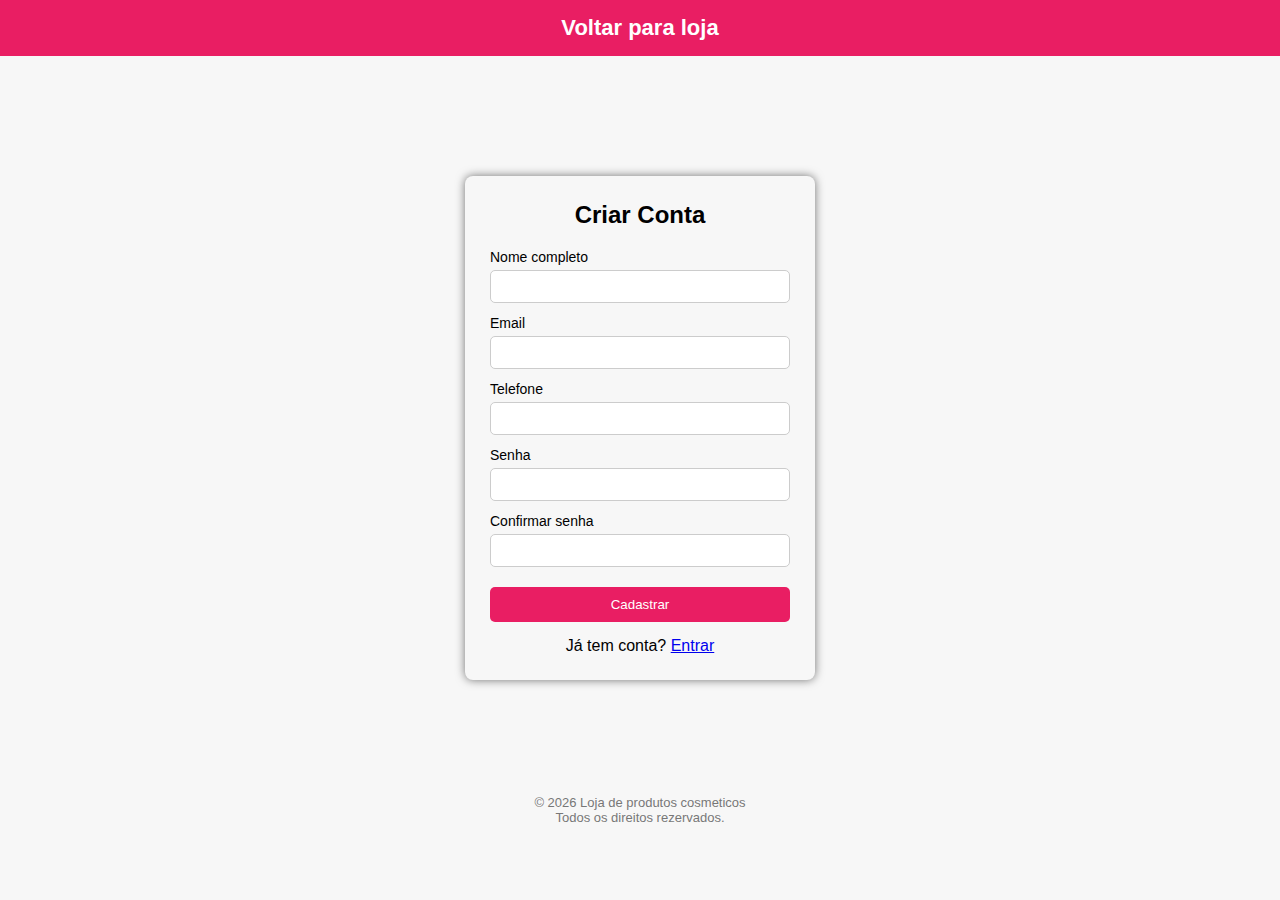
<file: cadastrar.html>
<!DOCTYPE html>
<html lang="en">
<head>
    <meta charset="UTF-8">
    <meta name="viewport" content="width=device-width, initial-scale=1.0">
    <link rel="stylesheet" href="style.css">
    <title>Cadastrar</title>
</head>
<body>
    <header class="header">
            <a class="a" href="index.html" class="a">Voltar para loja</a>

    </header>
    <main class="main">
     <div class="formulario">
                <h2 class="h2">Criar Conta</h2>

                <form action="# " method="post">
            
                
                <label>Nome completo<br></label>
                <input type="text" name="nome" required><br>
                
                
                <label>Email</label>
                <input type="email" name="email" required><br>
    
                <label>Telefone</label>
                <input type="tel" name="telefone"><br>
                
                <label>Senha</label>
                <input type="password" name="senha" required>
                
                <label>Confirmar senha</label>
                <input type="password" name="confirmar_senha" required>
                
               <button type="submit">Cadastrar</button>

               <p class="link">Já tem conta? <a href="login.html">Entrar</a></p>

            </form>
    </div>
    </main>
    <footer class="footer">
        
            <p>&#169; 2026 Loja de produtos cosmeticos <br>
            Todos os direitos rezervados.</p>
    </footer>
</body>
</html>
</file>
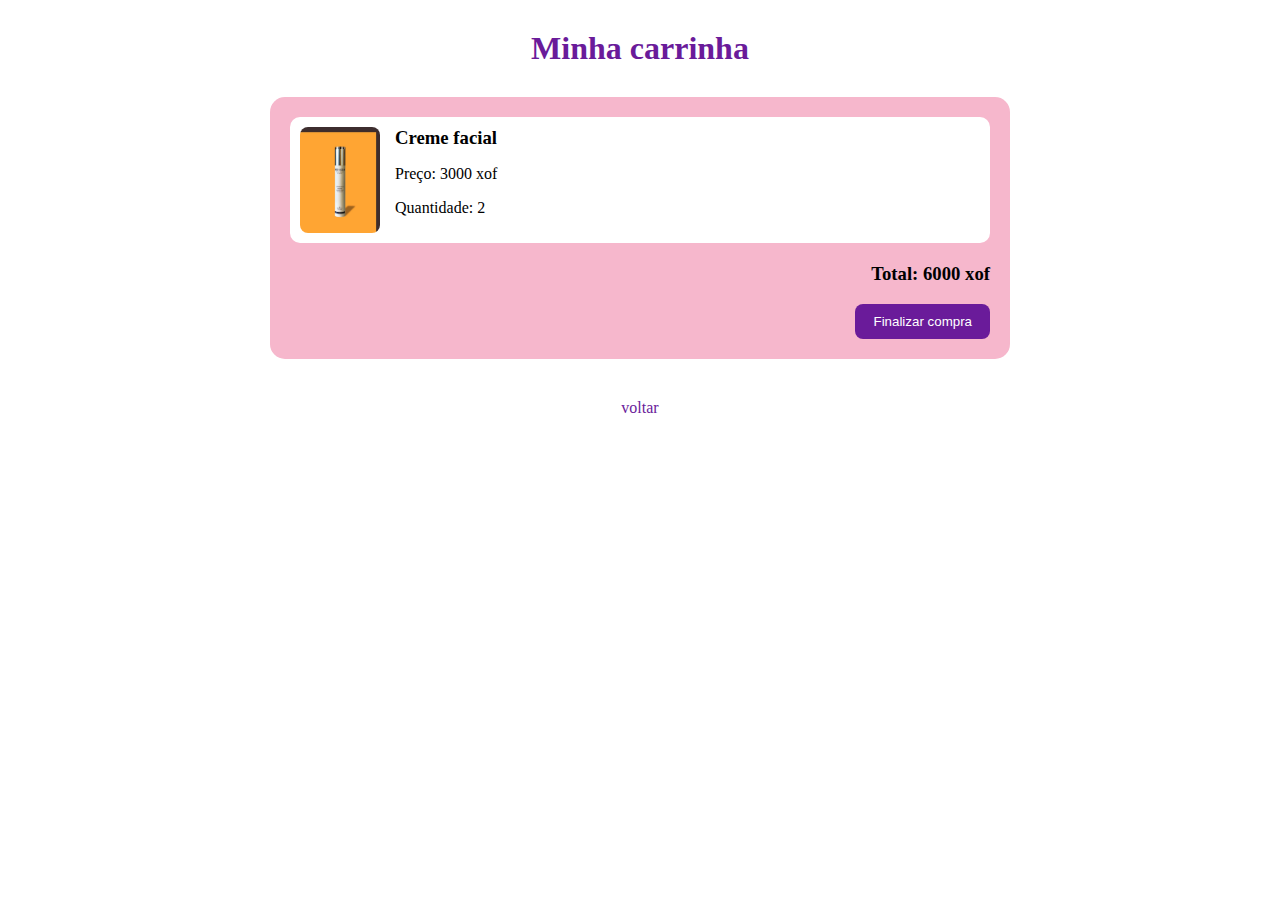
<file: carrinha.html>
<!DOCTYPE html>
<html lang="en">
<head>
    <meta charset="UTF-8">
    <meta name="viewport" content="width=device-width, initial-scale=1.0">
    <link rel="stylesheet" href="carrinha.css">
    <title>carrinha</title>
</head>
<body>
    <h1 class="titulo">Minha carrinha</h1>
    <div class="carrinha">
        <div class="item">
            <img src="imagens/creme facial.jpg">
            <div class="info">
                <h3>Creme facial</h3>
                <p>Preço: 3000 xof</p>
                <p>Quantidade: 2</p>
            </div>
        </div>

        <div class="total">           
            <h3>Total: 6000 xof</h3>
            <button>Finalizar compra</button>
        </div>
    </div>
    <a href="produto.html" class="voltar">voltar</a>
</body>
</html>
</file>
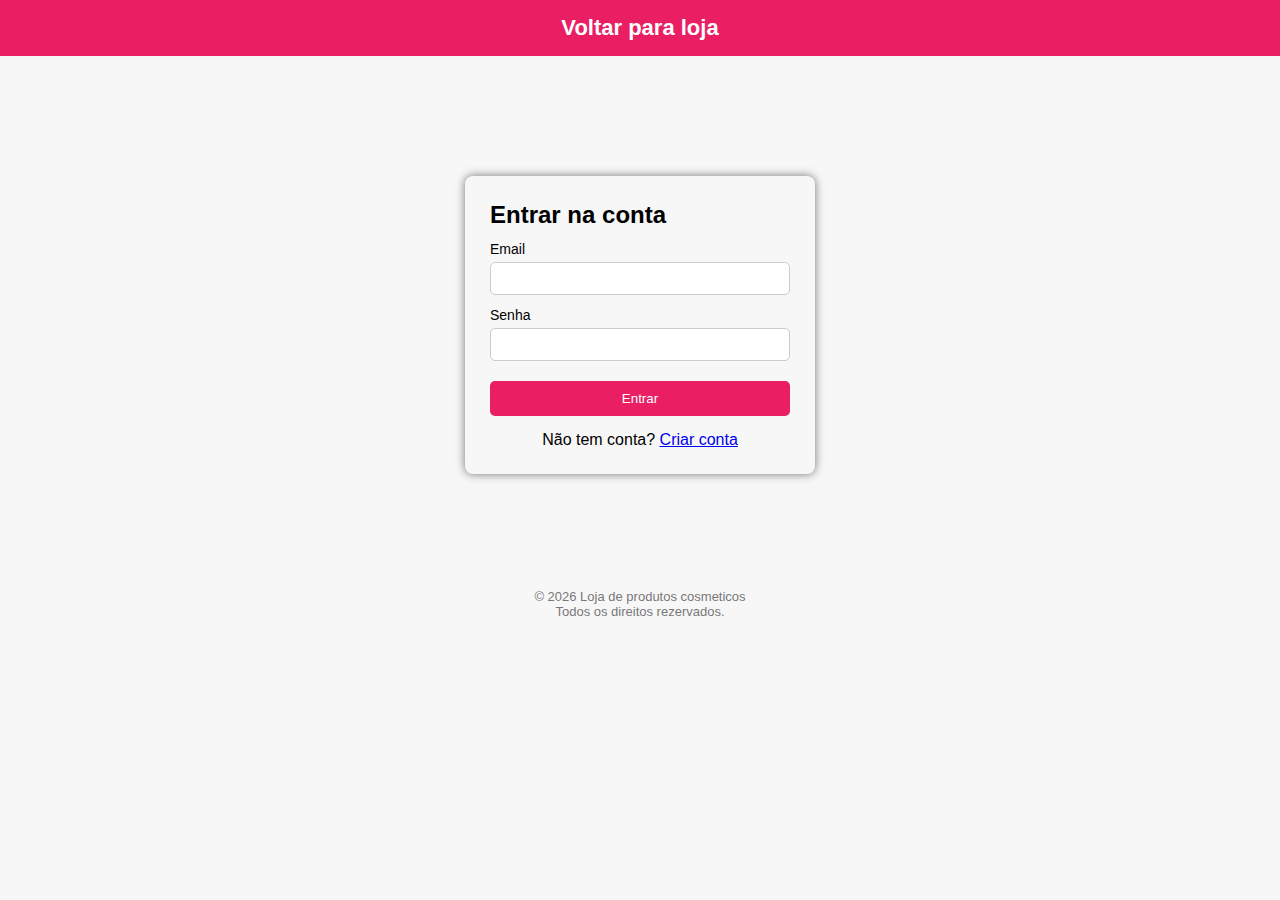
<file: login.html>
<!DOCTYPE html>
<html lang="en">
<head>
    <meta charset="UTF-8">
    <meta name="viewport" content="width=device-width, initial-scale=1.0">
    <link rel="stylesheet" href="style.css">
    <title>Entrar</title>
</head>
<body>
     <header class="header">
            <a class="a" href="index.html" class="a">Voltar para loja</a>
    </header>
    <main class="main">
    <div class="form">
        <h2>Entrar na conta</h2>
        <form action="#" method="post">
            <label>Email</label>
            <input type="email" name="email" required>

            <label>Senha</label>
            <input type="password" name="senha" required>

            <button type="submit">Entrar</button>
        </form>

        <p class="link">Não tem conta? <a href="cadastrar.html">Criar conta</a></p>

    </div>
    </main>

    <footer class="footer">
        
            <p>&#169; 2026 Loja de produtos cosmeticos <br>
            Todos os direitos rezervados.</p>
    </footer>
    
</body>
</html>
</file>
<file: style.css>
* {
    margin: 0;
    padding: 0;
    box-sizing: border-box;
}

html, body {
    height: 100%;
}

body {
    display: flex;
    flex-direction: column;
    font-family: arial, sans-serif;
    background: #f7f7f7;
}
.header {
    background: #e91e63;
    padding: 15px;
    text-align: center;
    margin-bottom: 60px;
}

.a {
    color: #ffffff;
    font-size: 22px;
    font-weight: bold;
    text-decoration: none;
}

.footer {
    margin-top: 40px;
    padding: 15px;
    text-align: center;
    font-size: 13px;
    color: #777;
}
.formulario, .form {
    width: 350px;
    margin: 60px auto;
    padding: 25px;
    border-radius: 8px;
    box-shadow: 0 0 10px rgba(0, 0, 0, 0.541);
}

.h2 {
    text-align: center;
    margin-bottom: 20px;
}

label {
    display: block;
    margin-top: 12px;
    font-size: 14px;
}

input {
    width: 100%;
    padding: 8px;
    margin-top: 5px;
    border: 1px solid #ccc;
    border-radius: 5px;
}
button {
    width: 100%;
    margin-top: 20px;
    padding: 10px;
    background: #e91e63;
    color: #fff;
    border: none;
    border-radius: 5px;
    cursor: pointer;
}

button:hover {
    background: #d81b60;
}
.link {
    text-align: center;
    margin-top: 15px;
}
</file>
<file: carrinha.css>
.titulo {
    text-align: center;
    margin: 30px 0;
    color: #6a1b9a;
}

.carrinha {
    width: 80%;
    max-width: 700px;
    margin: auto;
    background: #f6b7cc;
    padding: 20px;
    border-radius: 15px;
}

.item {
    display: flex;
    gap: 15px;
    margin-bottom: 20px;
    background: white;
    padding: 10px;
    border-radius: 10px;
}

.item img {
    width: 80px;
    border-radius: 8px;
}

.info h3 {
    margin: 0;
}

.total {
    text-align: right;
}

.total button {
    background: #6a1b9a;
    color: white;
    border: none;
    padding: 10px 18px;
    border-radius: 8px;
    cursor: pointer;
}

.voltar {
    display: block;
    text-align: center;
    margin-top: 40px;
    text-decoration: none;
    color: #6a1b9a;
}

html {
    scroll-behavior: smooth;
}
</file>
